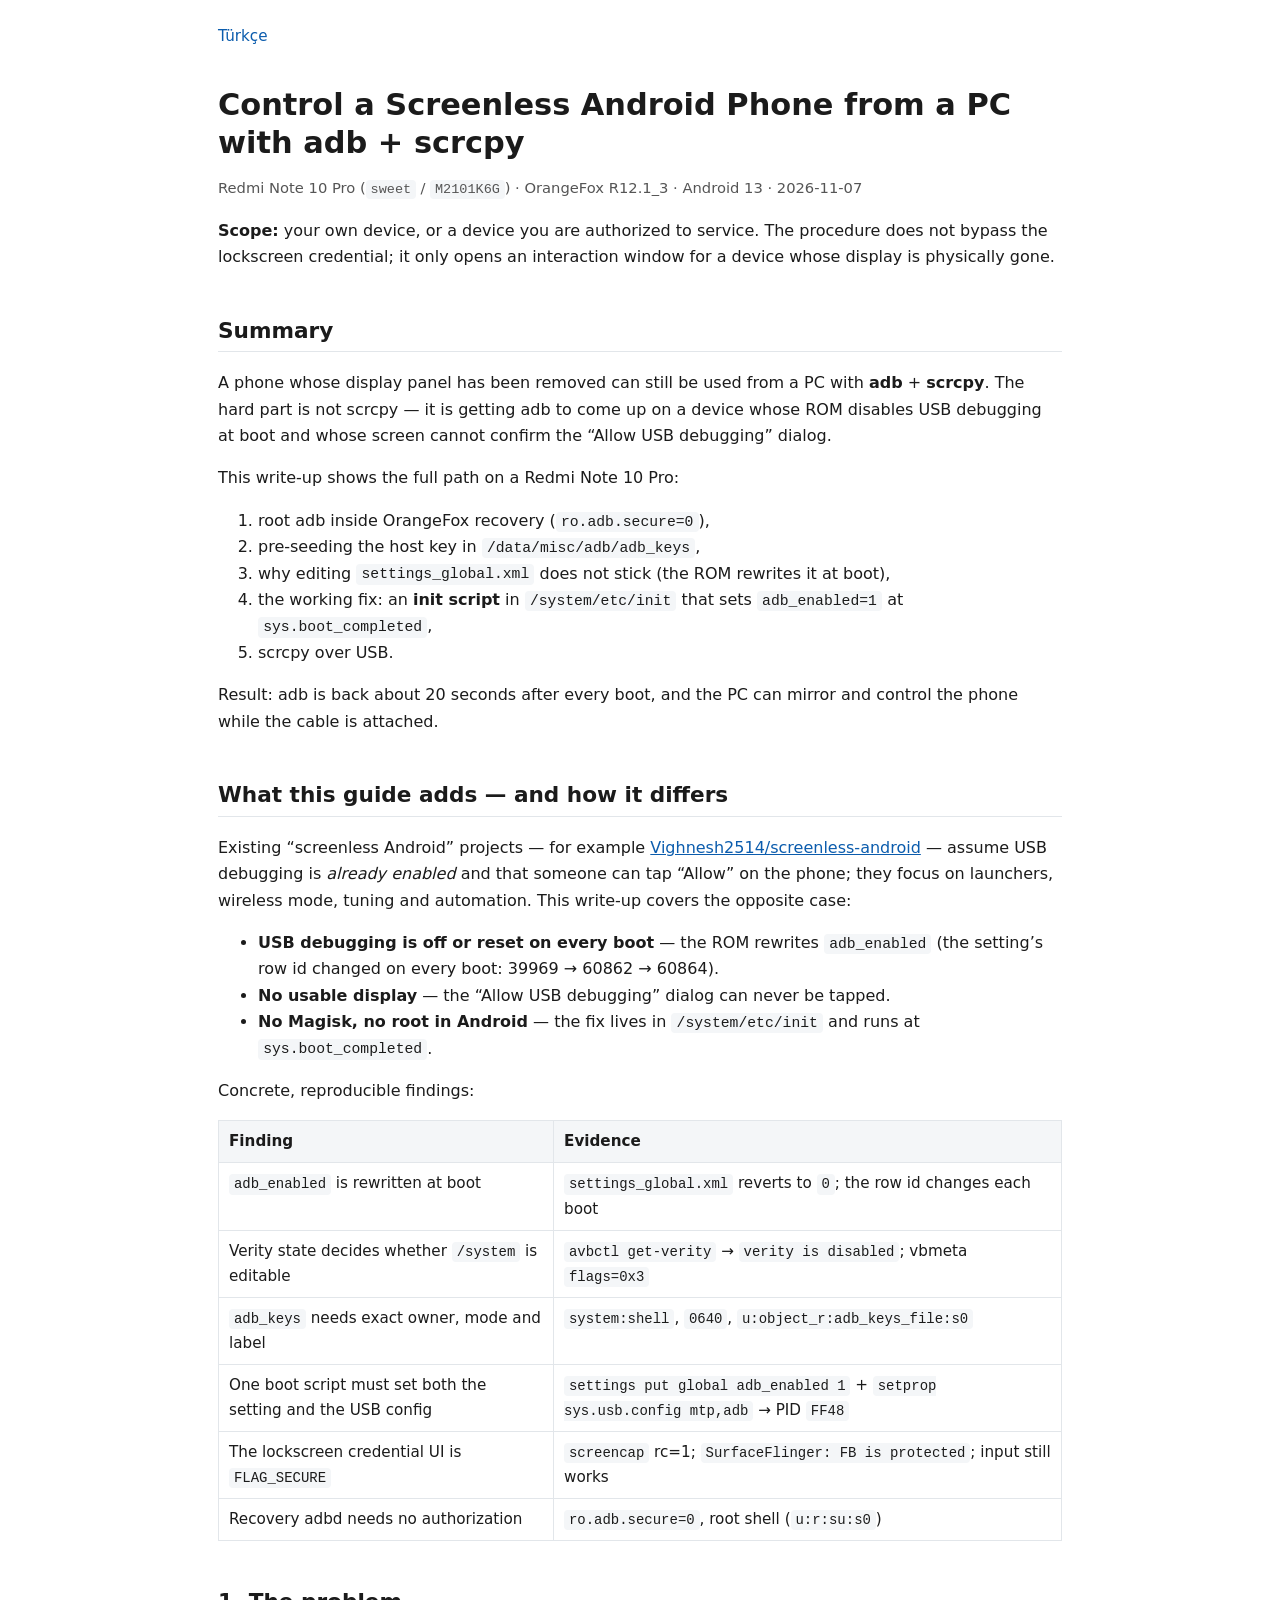
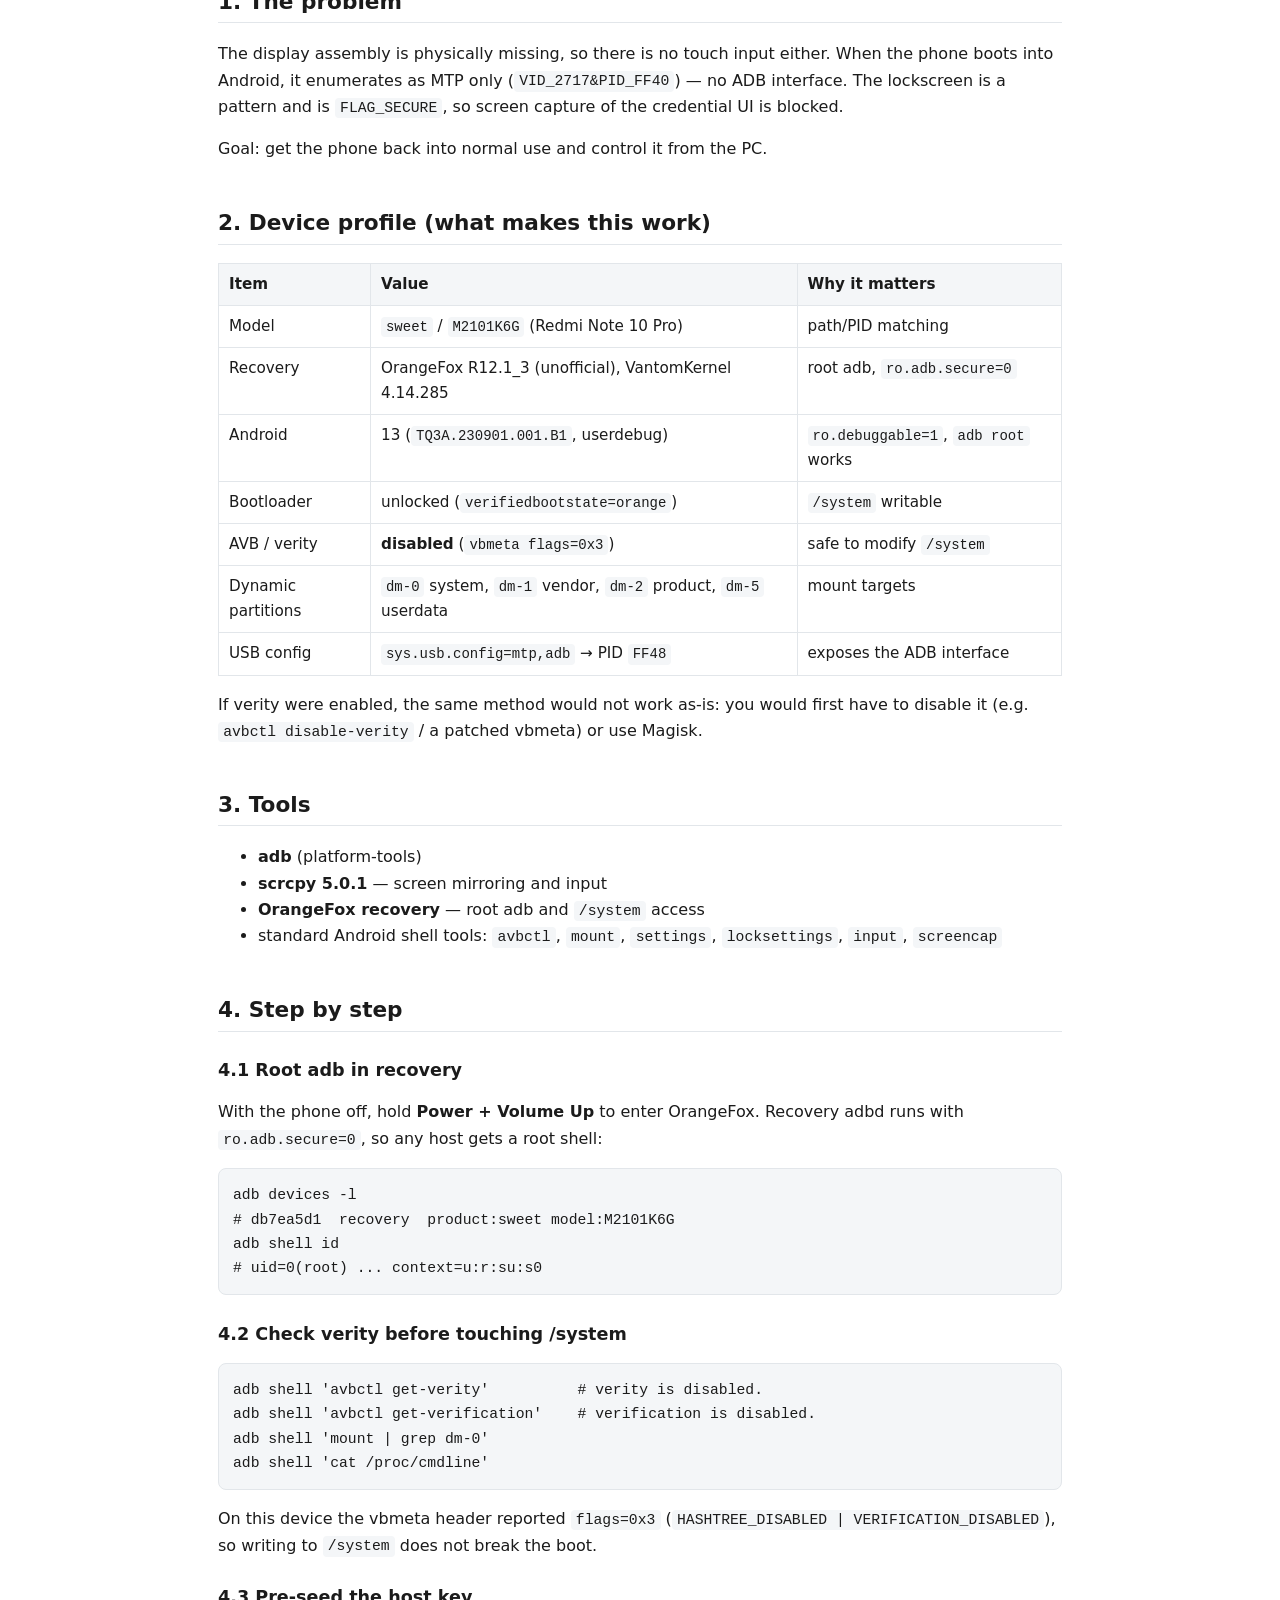
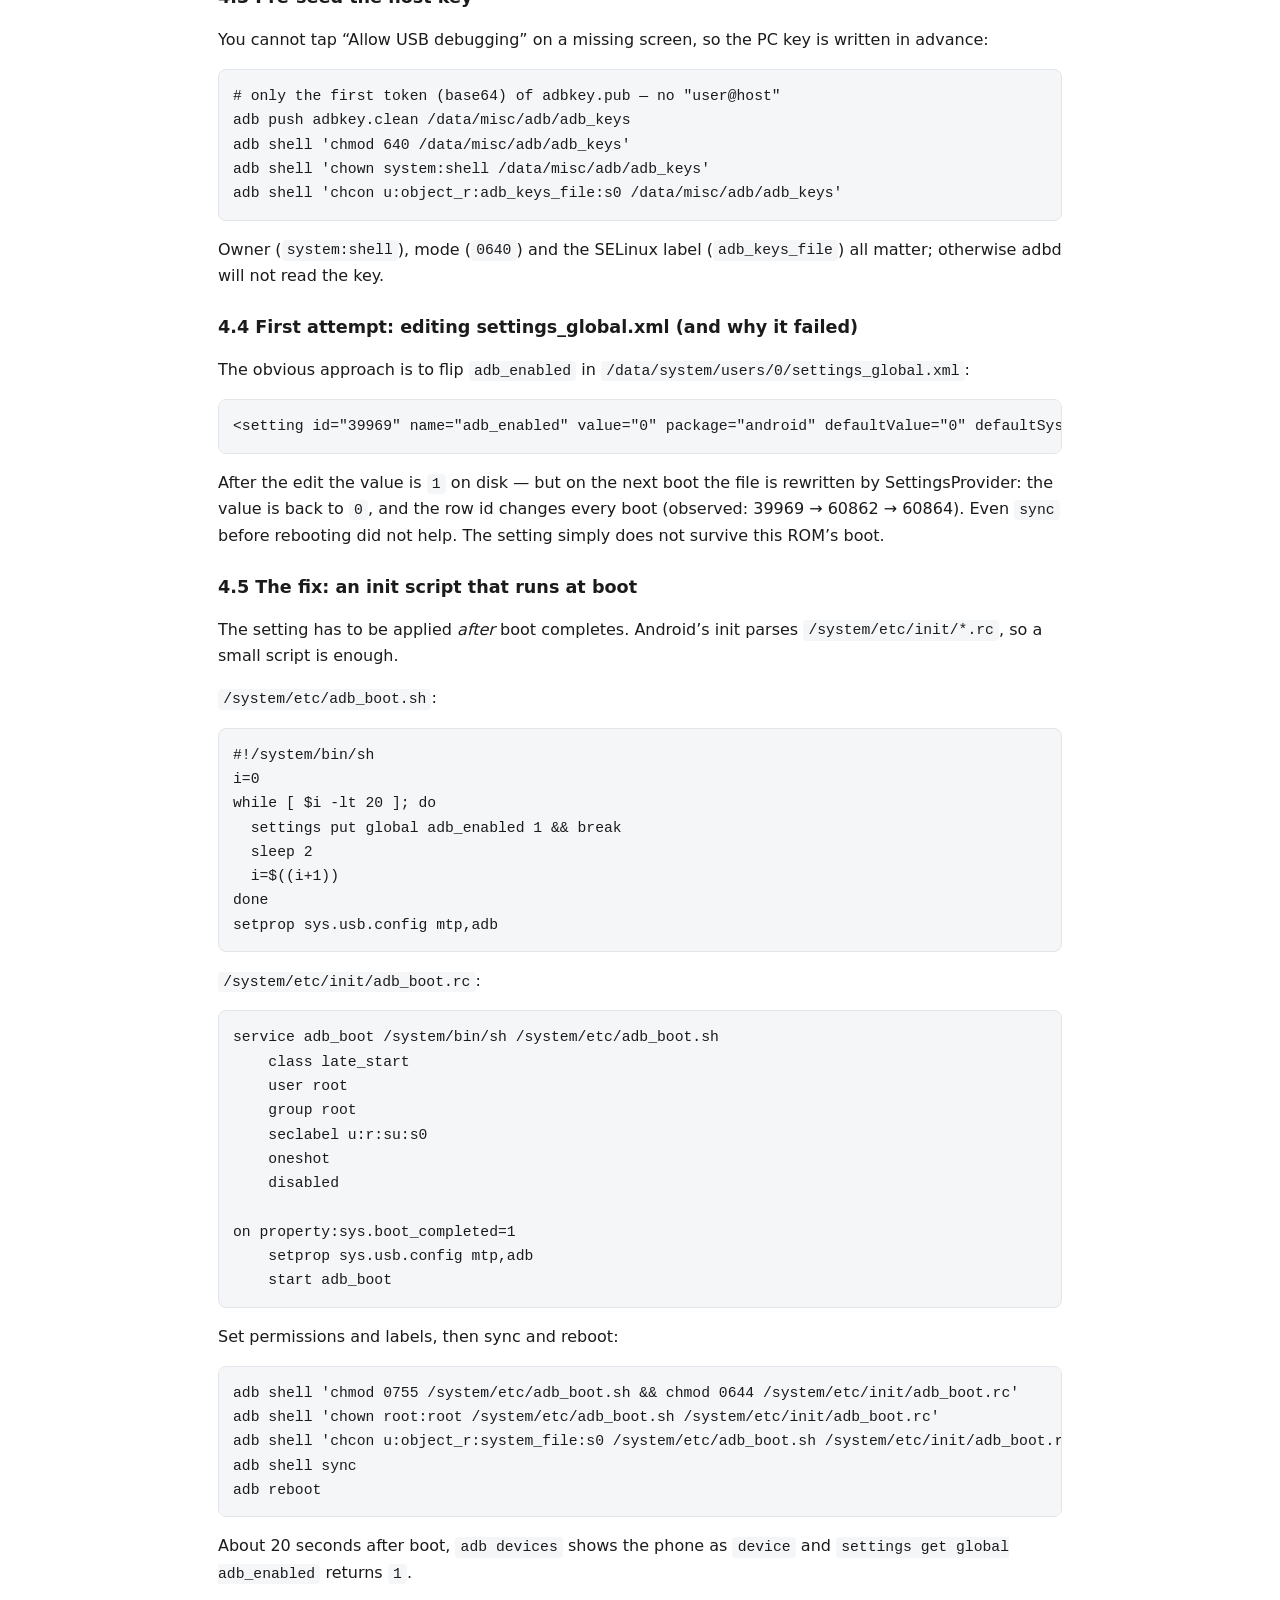
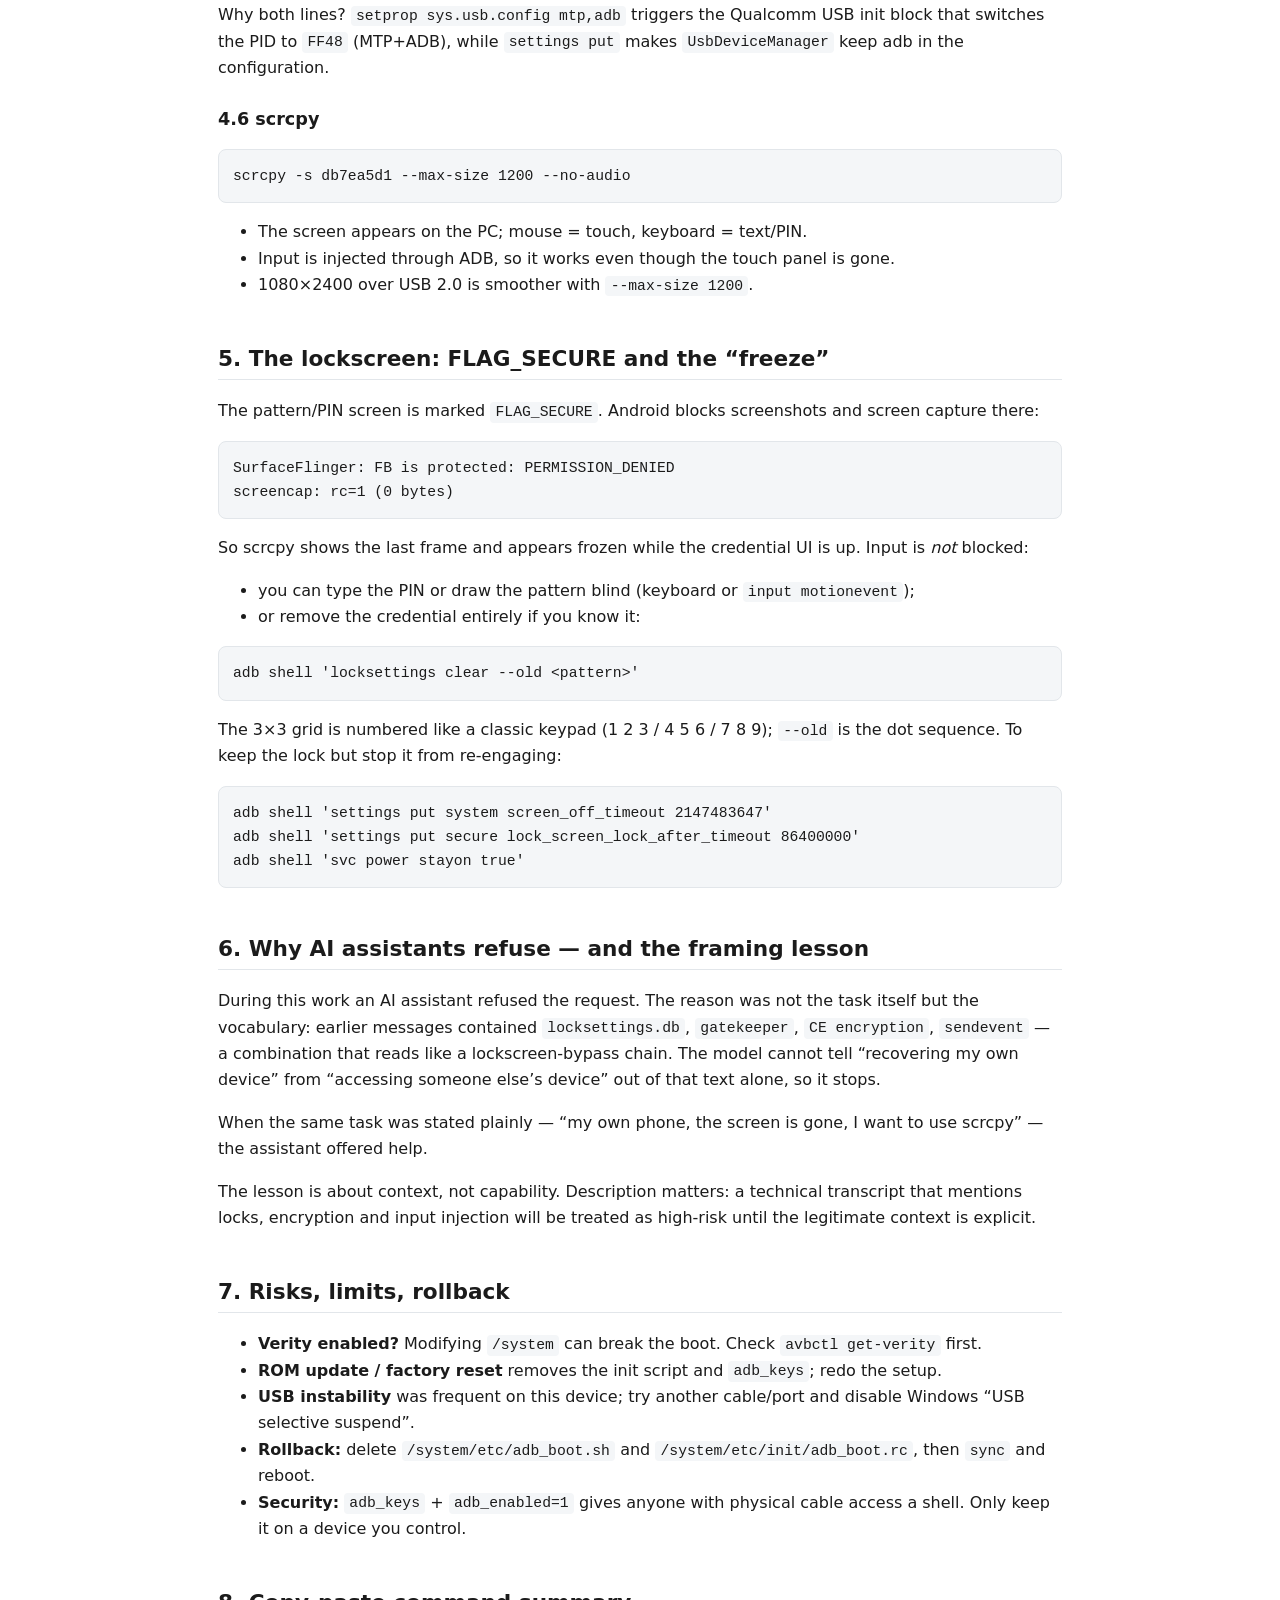
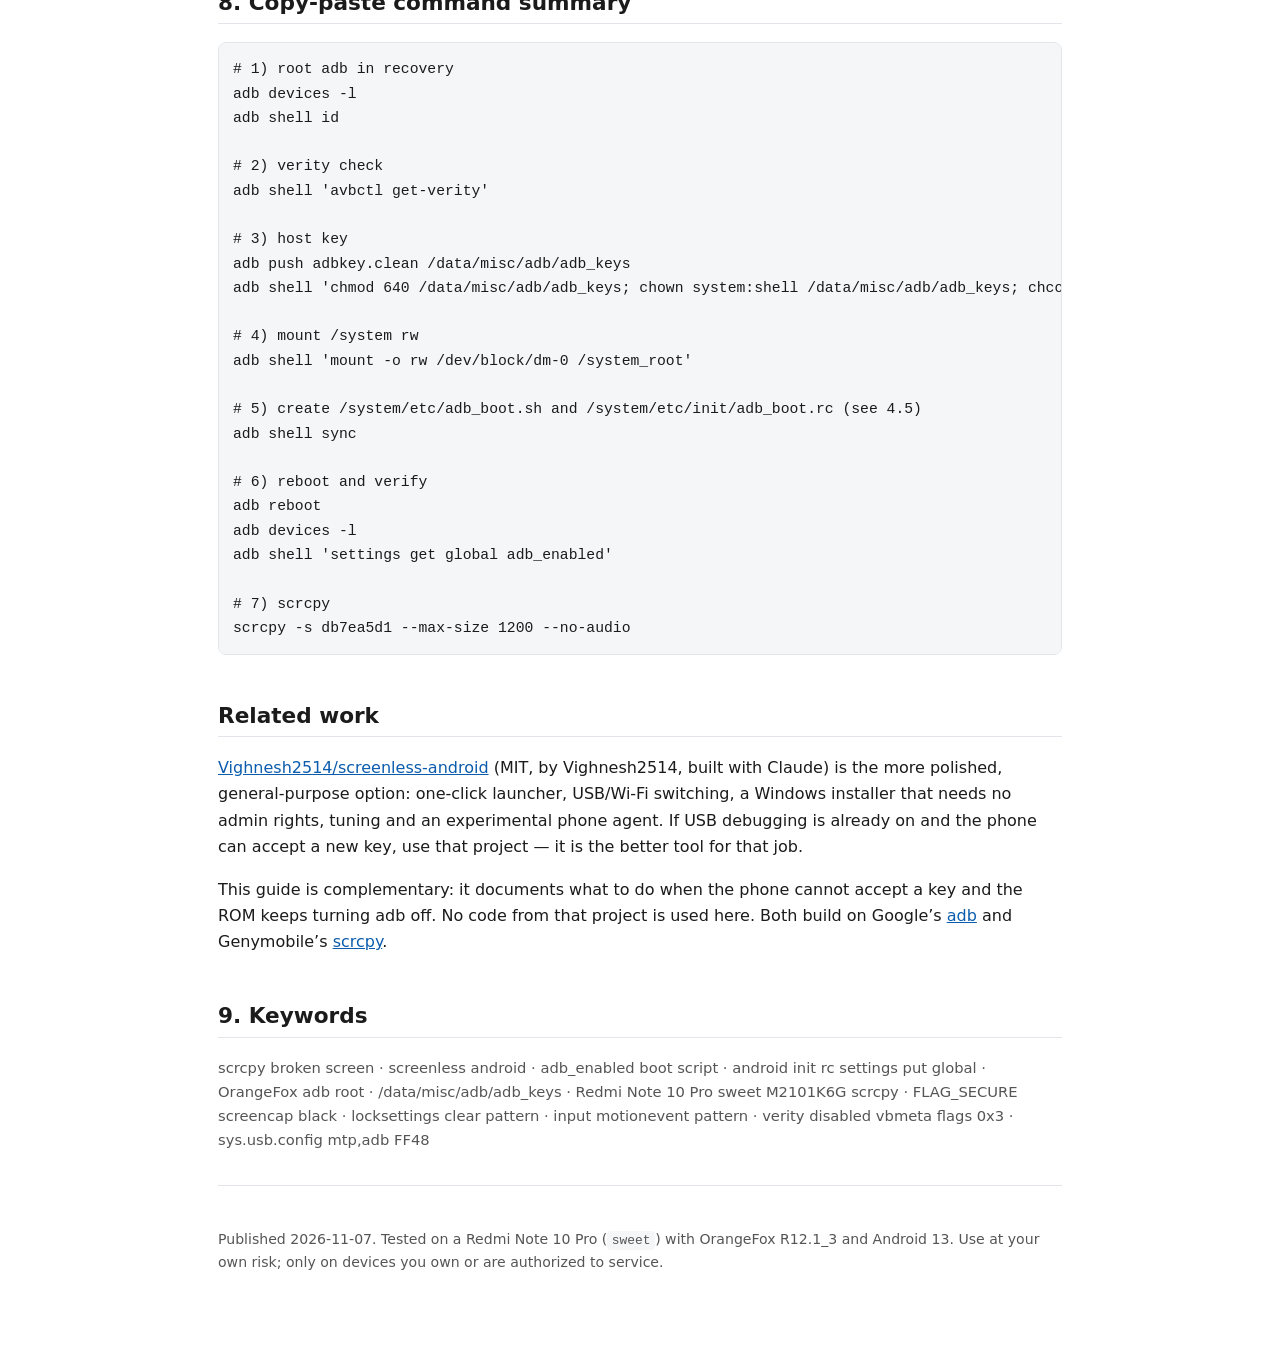
<file: index.html>
<!DOCTYPE html>
<html lang="en">
<head>
<meta charset="utf-8">
<meta name="viewport" content="width=device-width, initial-scale=1">
<title>Control a Screenless Android Phone from a PC — adb + scrcpy (Redmi Note 10 Pro / OrangeFox)</title>
<meta name="description" content="Step-by-step guide: control an Android phone with no display from a PC using adb and scrcpy. Enable adb at boot with an init script, pre-seed adb_keys, work around the FLAG_SECURE lockscreen freeze, and keep access across reboots.">
<meta name="keywords" content="scrcpy, adb, broken screen android, screenless android, Redmi Note 10 Pro, sweet, M2101K6G, OrangeFox, adb_enabled, init rc, adb_keys, FLAG_SECURE, locksettings">
<link rel="canonical" href="https://avsessisozx.github.io/ekransiz-android-scrcpy/">
<link rel="alternate" hreflang="en" href="https://avsessisozx.github.io/ekransiz-android-scrcpy/">
<link rel="alternate" hreflang="tr" href="https://avsessisozx.github.io/ekransiz-android-scrcpy/tr/">
<link rel="alternate" hreflang="x-default" href="https://avsessisozx.github.io/ekransiz-android-scrcpy/">
<link rel="stylesheet" href="assets/style.css">
<script type="application/ld+json">
{
  "@context": "https://schema.org",
  "@type": "TechArticle",
  "headline": "Control a Screenless Android Phone from a PC with adb + scrcpy",
  "description": "How to control a Redmi Note 10 Pro with no display from a PC: root adb in OrangeFox recovery, pre-seed adb_keys, and make adb_enabled=1 survive boot with an init script.",
  "inLanguage": "en",
  "datePublished": "2026-11-07",
  "dateModified": "2026-11-07",
  "keywords": "scrcpy, adb, broken screen, Redmi Note 10 Pro, sweet, M2101K6G, OrangeFox, adb_enabled, init rc, adb_keys",
  "about": ["Android", "scrcpy", "adb", "OrangeFox recovery"],
  "mainEntityOfPage": "https://avsessisozx.github.io/ekransiz-android-scrcpy/"
}
</script>
</head>
<body>
<main>
<nav class="lang"><a href="tr/">Türkçe</a></nav>

<h1>Control a Screenless Android Phone from a PC with adb + scrcpy</h1>
<p class="meta">Redmi Note 10 Pro (<code>sweet</code> / <code>M2101K6G</code>) · OrangeFox R12.1_3 · Android 13 · 2026-11-07</p>

<p><strong>Scope:</strong> your own device, or a device you are authorized to service. The procedure does not bypass the lockscreen credential; it only opens an interaction window for a device whose display is physically gone.</p>

<h2>Summary</h2>
<p>A phone whose display panel has been removed can still be used from a PC with <strong>adb</strong> + <strong>scrcpy</strong>. The hard part is not scrcpy — it is getting adb to come up on a device whose ROM disables USB debugging at boot and whose screen cannot confirm the “Allow USB debugging” dialog.</p>
<p>This write-up shows the full path on a Redmi Note 10 Pro:</p>
<ol>
<li>root adb inside OrangeFox recovery (<code>ro.adb.secure=0</code>),</li>
<li>pre-seeding the host key in <code>/data/misc/adb/adb_keys</code>,</li>
<li>why editing <code>settings_global.xml</code> does not stick (the ROM rewrites it at boot),</li>
<li>the working fix: an <strong>init script</strong> in <code>/system/etc/init</code> that sets <code>adb_enabled=1</code> at <code>sys.boot_completed</code>,</li>
<li>scrcpy over USB.</li>
</ol>
<p>Result: adb is back about 20 seconds after every boot, and the PC can mirror and control the phone while the cable is attached.</p>

<h2>What this guide adds — and how it differs</h2>
<p>Existing “screenless Android” projects — for example <a href="https://github.com/Vighnesh2514/screenless-android">Vighnesh2514/screenless-android</a> — assume USB debugging is <em>already enabled</em> and that someone can tap “Allow” on the phone; they focus on launchers, wireless mode, tuning and automation. This write-up covers the opposite case:</p>
<ul>
<li><strong>USB debugging is off or reset on every boot</strong> — the ROM rewrites <code>adb_enabled</code> (the setting’s row id changed on every boot: 39969 → 60862 → 60864).</li>
<li><strong>No usable display</strong> — the “Allow USB debugging” dialog can never be tapped.</li>
<li><strong>No Magisk, no root in Android</strong> — the fix lives in <code>/system/etc/init</code> and runs at <code>sys.boot_completed</code>.</li>
</ul>
<p>Concrete, reproducible findings:</p>
<table>
<thead><tr><th>Finding</th><th>Evidence</th></tr></thead>
<tbody>
<tr><td><code>adb_enabled</code> is rewritten at boot</td><td><code>settings_global.xml</code> reverts to <code>0</code>; the row id changes each boot</td></tr>
<tr><td>Verity state decides whether <code>/system</code> is editable</td><td><code>avbctl get-verity</code> → <code>verity is disabled</code>; vbmeta <code>flags=0x3</code></td></tr>
<tr><td><code>adb_keys</code> needs exact owner, mode and label</td><td><code>system:shell</code>, <code>0640</code>, <code>u:object_r:adb_keys_file:s0</code></td></tr>
<tr><td>One boot script must set both the setting and the USB config</td><td><code>settings put global adb_enabled 1</code> + <code>setprop sys.usb.config mtp,adb</code> → PID <code>FF48</code></td></tr>
<tr><td>The lockscreen credential UI is <code>FLAG_SECURE</code></td><td><code>screencap</code> rc=1; <code>SurfaceFlinger: FB is protected</code>; input still works</td></tr>
<tr><td>Recovery adbd needs no authorization</td><td><code>ro.adb.secure=0</code>, root shell (<code>u:r:su:s0</code>)</td></tr>
</tbody>
</table>
<h2>1. The problem</h2>
<p>The display assembly is physically missing, so there is no touch input either. When the phone boots into Android, it enumerates as MTP only (<code>VID_2717&amp;PID_FF40</code>) — no ADB interface. The lockscreen is a pattern and is <code>FLAG_SECURE</code>, so screen capture of the credential UI is blocked.</p>
<p>Goal: get the phone back into normal use and control it from the PC.</p>

<h2>2. Device profile (what makes this work)</h2>
<table>
<thead><tr><th>Item</th><th>Value</th><th>Why it matters</th></tr></thead>
<tbody>
<tr><td>Model</td><td><code>sweet</code> / <code>M2101K6G</code> (Redmi Note 10 Pro)</td><td>path/PID matching</td></tr>
<tr><td>Recovery</td><td>OrangeFox R12.1_3 (unofficial), VantomKernel 4.14.285</td><td>root adb, <code>ro.adb.secure=0</code></td></tr>
<tr><td>Android</td><td>13 (<code>TQ3A.230901.001.B1</code>, userdebug)</td><td><code>ro.debuggable=1</code>, <code>adb root</code> works</td></tr>
<tr><td>Bootloader</td><td>unlocked (<code>verifiedbootstate=orange</code>)</td><td><code>/system</code> writable</td></tr>
<tr><td>AVB / verity</td><td><strong>disabled</strong> (<code>vbmeta flags=0x3</code>)</td><td>safe to modify <code>/system</code></td></tr>
<tr><td>Dynamic partitions</td><td><code>dm-0</code> system, <code>dm-1</code> vendor, <code>dm-2</code> product, <code>dm-5</code> userdata</td><td>mount targets</td></tr>
<tr><td>USB config</td><td><code>sys.usb.config=mtp,adb</code> → PID <code>FF48</code></td><td>exposes the ADB interface</td></tr>
</tbody>
</table>
<p>If verity were enabled, the same method would not work as-is: you would first have to disable it (e.g. <code>avbctl disable-verity</code> / a patched vbmeta) or use Magisk.</p>

<h2>3. Tools</h2>
<ul>
<li><strong>adb</strong> (platform-tools)</li>
<li><strong>scrcpy 5.0.1</strong> — screen mirroring and input</li>
<li><strong>OrangeFox recovery</strong> — root adb and <code>/system</code> access</li>
<li>standard Android shell tools: <code>avbctl</code>, <code>mount</code>, <code>settings</code>, <code>locksettings</code>, <code>input</code>, <code>screencap</code></li>
</ul>

<h2>4. Step by step</h2>

<h3>4.1 Root adb in recovery</h3>
<p>With the phone off, hold <strong>Power + Volume Up</strong> to enter OrangeFox. Recovery adbd runs with <code>ro.adb.secure=0</code>, so any host gets a root shell:</p>
<pre><code>adb devices -l
# db7ea5d1  recovery  product:sweet model:M2101K6G
adb shell id
# uid=0(root) ... context=u:r:su:s0</code></pre>

<h3>4.2 Check verity before touching /system</h3>
<pre><code>adb shell 'avbctl get-verity'          # verity is disabled.
adb shell 'avbctl get-verification'    # verification is disabled.
adb shell 'mount | grep dm-0'
adb shell 'cat /proc/cmdline'</code></pre>
<p>On this device the vbmeta header reported <code>flags=0x3</code> (<code>HASHTREE_DISABLED | VERIFICATION_DISABLED</code>), so writing to <code>/system</code> does not break the boot.</p>

<h3>4.3 Pre-seed the host key</h3>
<p>You cannot tap “Allow USB debugging” on a missing screen, so the PC key is written in advance:</p>
<pre><code># only the first token (base64) of adbkey.pub — no "user@host"
adb push adbkey.clean /data/misc/adb/adb_keys
adb shell 'chmod 640 /data/misc/adb/adb_keys'
adb shell 'chown system:shell /data/misc/adb/adb_keys'
adb shell 'chcon u:object_r:adb_keys_file:s0 /data/misc/adb/adb_keys'</code></pre>
<p>Owner (<code>system:shell</code>), mode (<code>0640</code>) and the SELinux label (<code>adb_keys_file</code>) all matter; otherwise adbd will not read the key.</p>

<h3>4.4 First attempt: editing settings_global.xml (and why it failed)</h3>
<p>The obvious approach is to flip <code>adb_enabled</code> in <code>/data/system/users/0/settings_global.xml</code>:</p>
<pre><code>&lt;setting id="39969" name="adb_enabled" value="0" package="android" defaultValue="0" defaultSysSet="true" /&gt;</code></pre>
<p>After the edit the value is <code>1</code> on disk — but on the next boot the file is rewritten by SettingsProvider: the value is back to <code>0</code>, and the row id changes every boot (observed: 39969 → 60862 → 60864). Even <code>sync</code> before rebooting did not help. The setting simply does not survive this ROM’s boot.</p>

<h3>4.5 The fix: an init script that runs at boot</h3>
<p>The setting has to be applied <em>after</em> boot completes. Android’s init parses <code>/system/etc/init/*.rc</code>, so a small script is enough.</p>
<p><code>/system/etc/adb_boot.sh</code>:</p>
<pre><code>#!/system/bin/sh
i=0
while [ $i -lt 20 ]; do
  settings put global adb_enabled 1 &amp;&amp; break
  sleep 2
  i=$((i+1))
done
setprop sys.usb.config mtp,adb</code></pre>
<p><code>/system/etc/init/adb_boot.rc</code>:</p>
<pre><code>service adb_boot /system/bin/sh /system/etc/adb_boot.sh
    class late_start
    user root
    group root
    seclabel u:r:su:s0
    oneshot
    disabled

on property:sys.boot_completed=1
    setprop sys.usb.config mtp,adb
    start adb_boot</code></pre>
<p>Set permissions and labels, then sync and reboot:</p>
<pre><code>adb shell 'chmod 0755 /system/etc/adb_boot.sh &amp;&amp; chmod 0644 /system/etc/init/adb_boot.rc'
adb shell 'chown root:root /system/etc/adb_boot.sh /system/etc/init/adb_boot.rc'
adb shell 'chcon u:object_r:system_file:s0 /system/etc/adb_boot.sh /system/etc/init/adb_boot.rc'
adb shell sync
adb reboot</code></pre>
<p>About 20 seconds after boot, <code>adb devices</code> shows the phone as <code>device</code> and <code>settings get global adb_enabled</code> returns <code>1</code>.</p>
<p>Why both lines? <code>setprop sys.usb.config mtp,adb</code> triggers the Qualcomm USB init block that switches the PID to <code>FF48</code> (MTP+ADB), while <code>settings put</code> makes <code>UsbDeviceManager</code> keep adb in the configuration.</p>

<h3>4.6 scrcpy</h3>
<pre><code>scrcpy -s db7ea5d1 --max-size 1200 --no-audio</code></pre>
<ul>
<li>The screen appears on the PC; mouse = touch, keyboard = text/PIN.</li>
<li>Input is injected through ADB, so it works even though the touch panel is gone.</li>
<li>1080×2400 over USB 2.0 is smoother with <code>--max-size 1200</code>.</li>
</ul>

<h2>5. The lockscreen: FLAG_SECURE and the “freeze”</h2>
<p>The pattern/PIN screen is marked <code>FLAG_SECURE</code>. Android blocks screenshots and screen capture there:</p>
<pre><code>SurfaceFlinger: FB is protected: PERMISSION_DENIED
screencap: rc=1 (0 bytes)</code></pre>
<p>So scrcpy shows the last frame and appears frozen while the credential UI is up. Input is <em>not</em> blocked:</p>
<ul>
<li>you can type the PIN or draw the pattern blind (keyboard or <code>input motionevent</code>);</li>
<li>or remove the credential entirely if you know it:</li>
</ul>
<pre><code>adb shell 'locksettings clear --old &lt;pattern&gt;'</code></pre>
<p>The 3×3 grid is numbered like a classic keypad (1 2 3 / 4 5 6 / 7 8 9); <code>--old</code> is the dot sequence. To keep the lock but stop it from re-engaging:</p>
<pre><code>adb shell 'settings put system screen_off_timeout 2147483647'
adb shell 'settings put secure lock_screen_lock_after_timeout 86400000'
adb shell 'svc power stayon true'</code></pre>

<h2>6. Why AI assistants refuse — and the framing lesson</h2>
<p>During this work an AI assistant refused the request. The reason was not the task itself but the vocabulary: earlier messages contained <code>locksettings.db</code>, <code>gatekeeper</code>, <code>CE encryption</code>, <code>sendevent</code> — a combination that reads like a lockscreen-bypass chain. The model cannot tell “recovering my own device” from “accessing someone else’s device” out of that text alone, so it stops.</p>
<p>When the same task was stated plainly — “my own phone, the screen is gone, I want to use scrcpy” — the assistant offered help.</p>
<p>The lesson is about context, not capability. Description matters: a technical transcript that mentions locks, encryption and input injection will be treated as high-risk until the legitimate context is explicit.</p>

<h2>7. Risks, limits, rollback</h2>
<ul>
<li><strong>Verity enabled?</strong> Modifying <code>/system</code> can break the boot. Check <code>avbctl get-verity</code> first.</li>
<li><strong>ROM update / factory reset</strong> removes the init script and <code>adb_keys</code>; redo the setup.</li>
<li><strong>USB instability</strong> was frequent on this device; try another cable/port and disable Windows “USB selective suspend”.</li>
<li><strong>Rollback:</strong> delete <code>/system/etc/adb_boot.sh</code> and <code>/system/etc/init/adb_boot.rc</code>, then <code>sync</code> and reboot.</li>
<li><strong>Security:</strong> <code>adb_keys</code> + <code>adb_enabled=1</code> gives anyone with physical cable access a shell. Only keep it on a device you control.</li>
</ul>

<h2>8. Copy-paste command summary</h2>
<pre><code># 1) root adb in recovery
adb devices -l
adb shell id

# 2) verity check
adb shell 'avbctl get-verity'

# 3) host key
adb push adbkey.clean /data/misc/adb/adb_keys
adb shell 'chmod 640 /data/misc/adb/adb_keys; chown system:shell /data/misc/adb/adb_keys; chcon u:object_r:adb_keys_file:s0 /data/misc/adb/adb_keys'

# 4) mount /system rw
adb shell 'mount -o rw /dev/block/dm-0 /system_root'

# 5) create /system/etc/adb_boot.sh and /system/etc/init/adb_boot.rc (see 4.5)
adb shell sync

# 6) reboot and verify
adb reboot
adb devices -l
adb shell 'settings get global adb_enabled'

# 7) scrcpy
scrcpy -s db7ea5d1 --max-size 1200 --no-audio</code></pre>

<h2>Related work</h2>
<p><a href="https://github.com/Vighnesh2514/screenless-android">Vighnesh2514/screenless-android</a> (MIT, by Vighnesh2514, built with Claude) is the more polished, general-purpose option: one-click launcher, USB/Wi‑Fi switching, a Windows installer that needs no admin rights, tuning and an experimental phone agent. If USB debugging is already on and the phone can accept a new key, use that project — it is the better tool for that job.</p>
<p>This guide is complementary: it documents what to do when the phone cannot accept a key and the ROM keeps turning adb off. No code from that project is used here. Both build on Google’s <a href="https://developer.android.com/tools/adb">adb</a> and Genymobile’s <a href="https://github.com/Genymobile/scrcpy">scrcpy</a>.</p>
<h2>9. Keywords</h2>
<p class="meta">scrcpy broken screen · screenless android · adb_enabled boot script · android init rc settings put global · OrangeFox adb root · /data/misc/adb/adb_keys · Redmi Note 10 Pro sweet M2101K6G scrcpy · FLAG_SECURE screencap black · locksettings clear pattern · input motionevent pattern · verity disabled vbmeta flags 0x3 · sys.usb.config mtp,adb FF48</p>

<hr>
<footer>
<p>Published 2026-11-07. Tested on a Redmi Note 10 Pro (<code>sweet</code>) with OrangeFox R12.1_3 and Android 13. Use at your own risk; only on devices you own or are authorized to service.</p>
</footer>
</main>
</body>
</html>
</file>
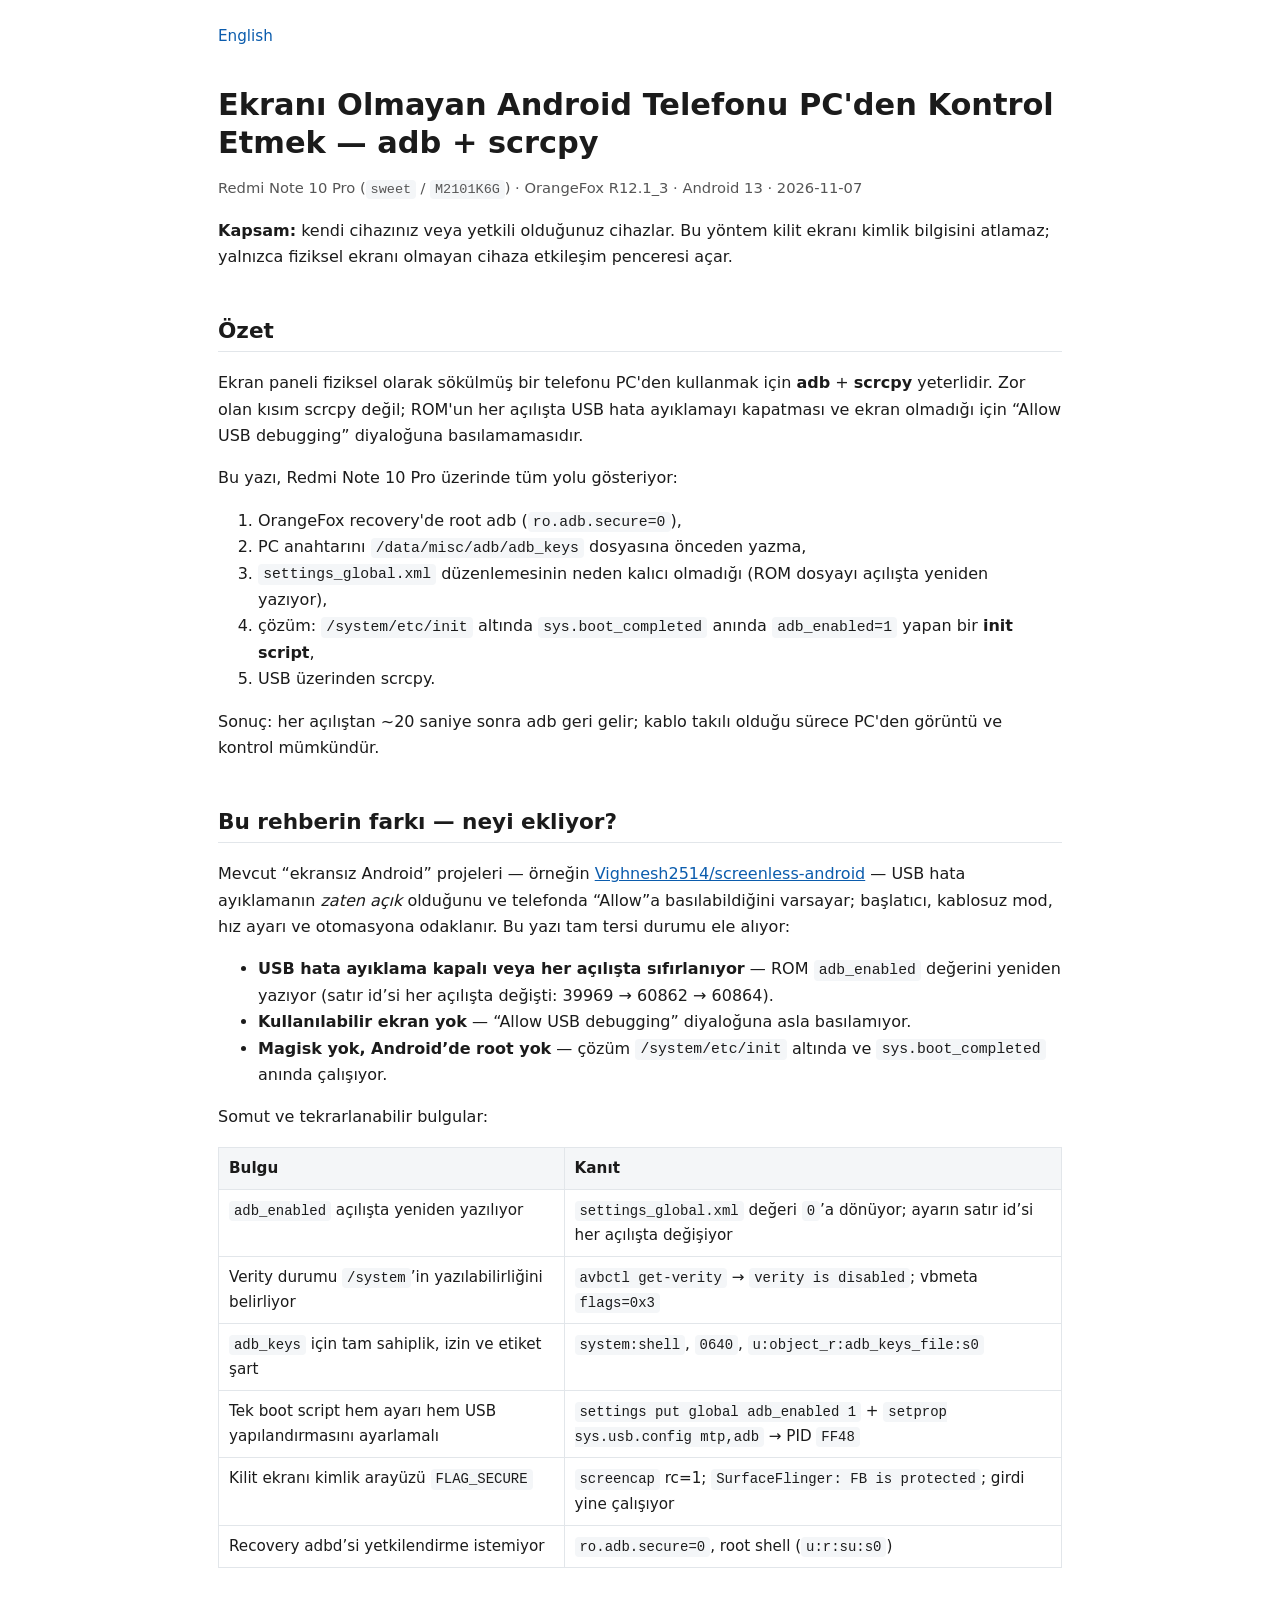
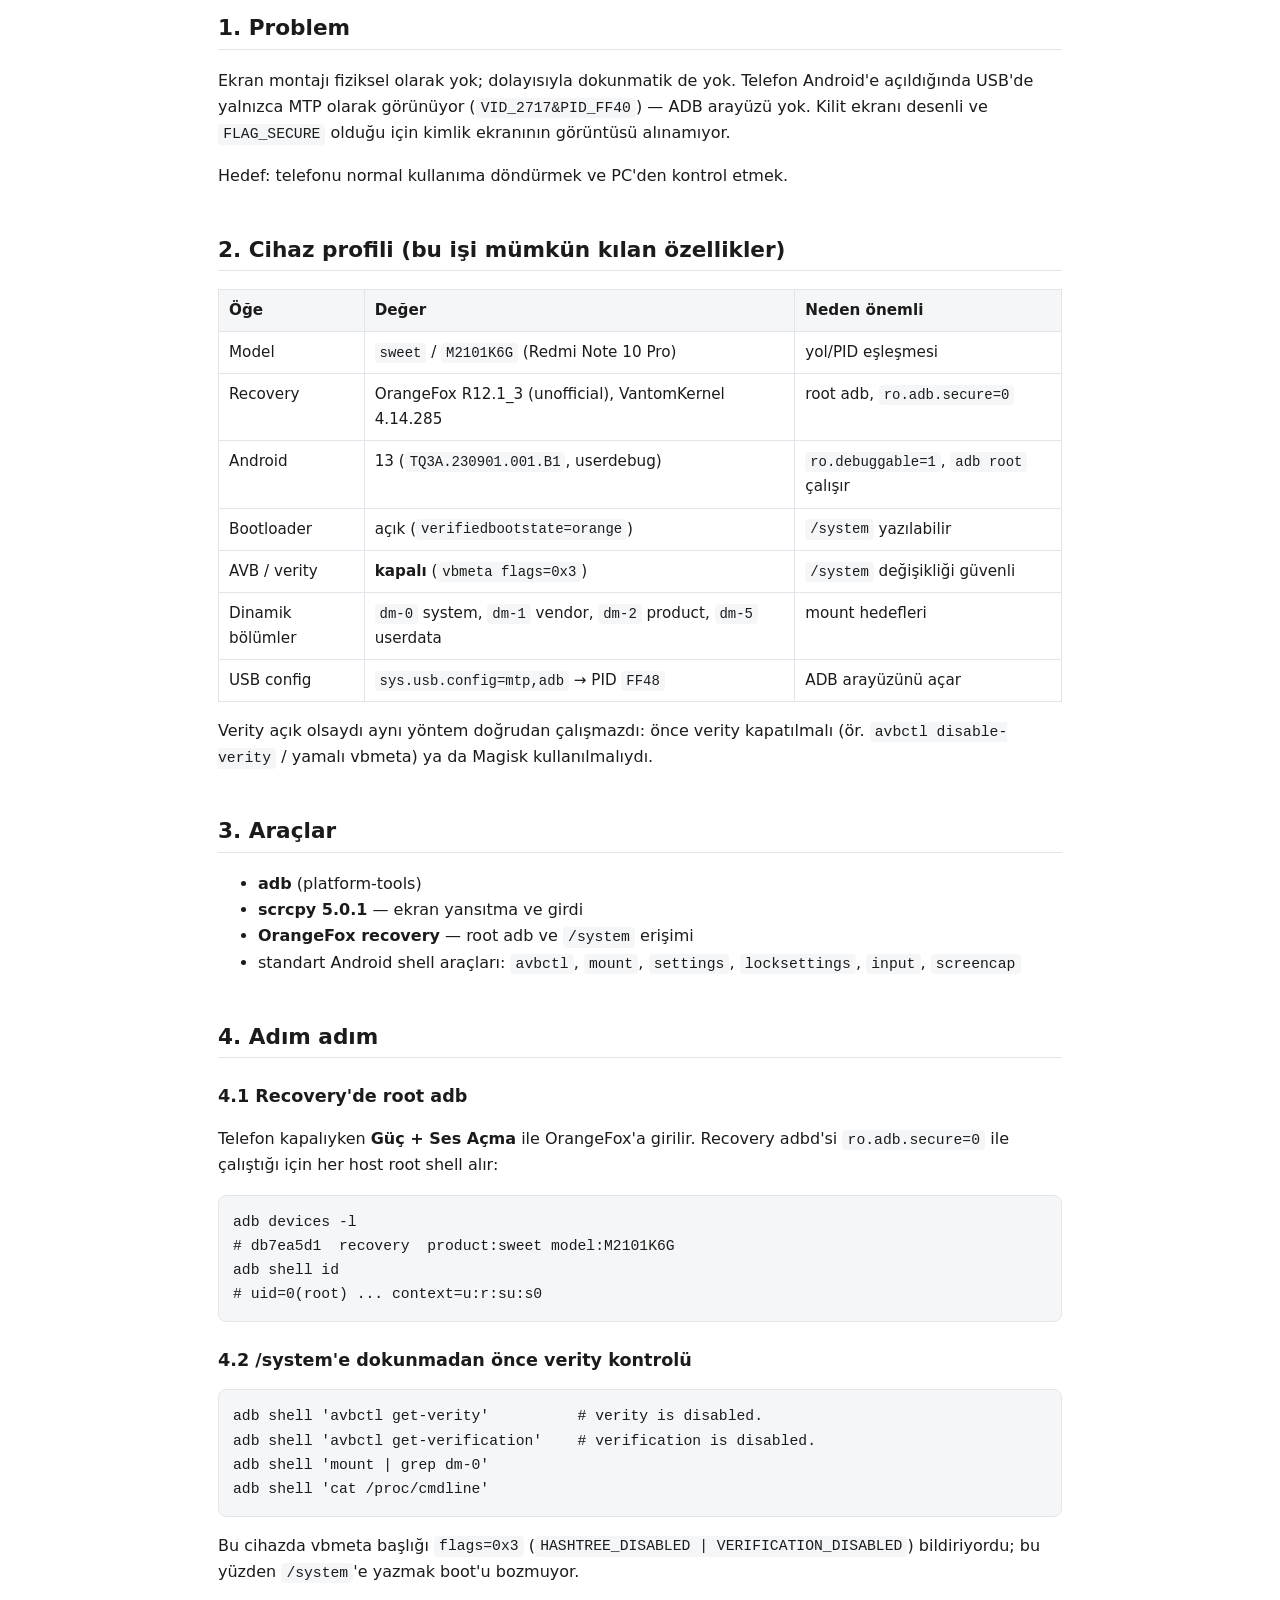
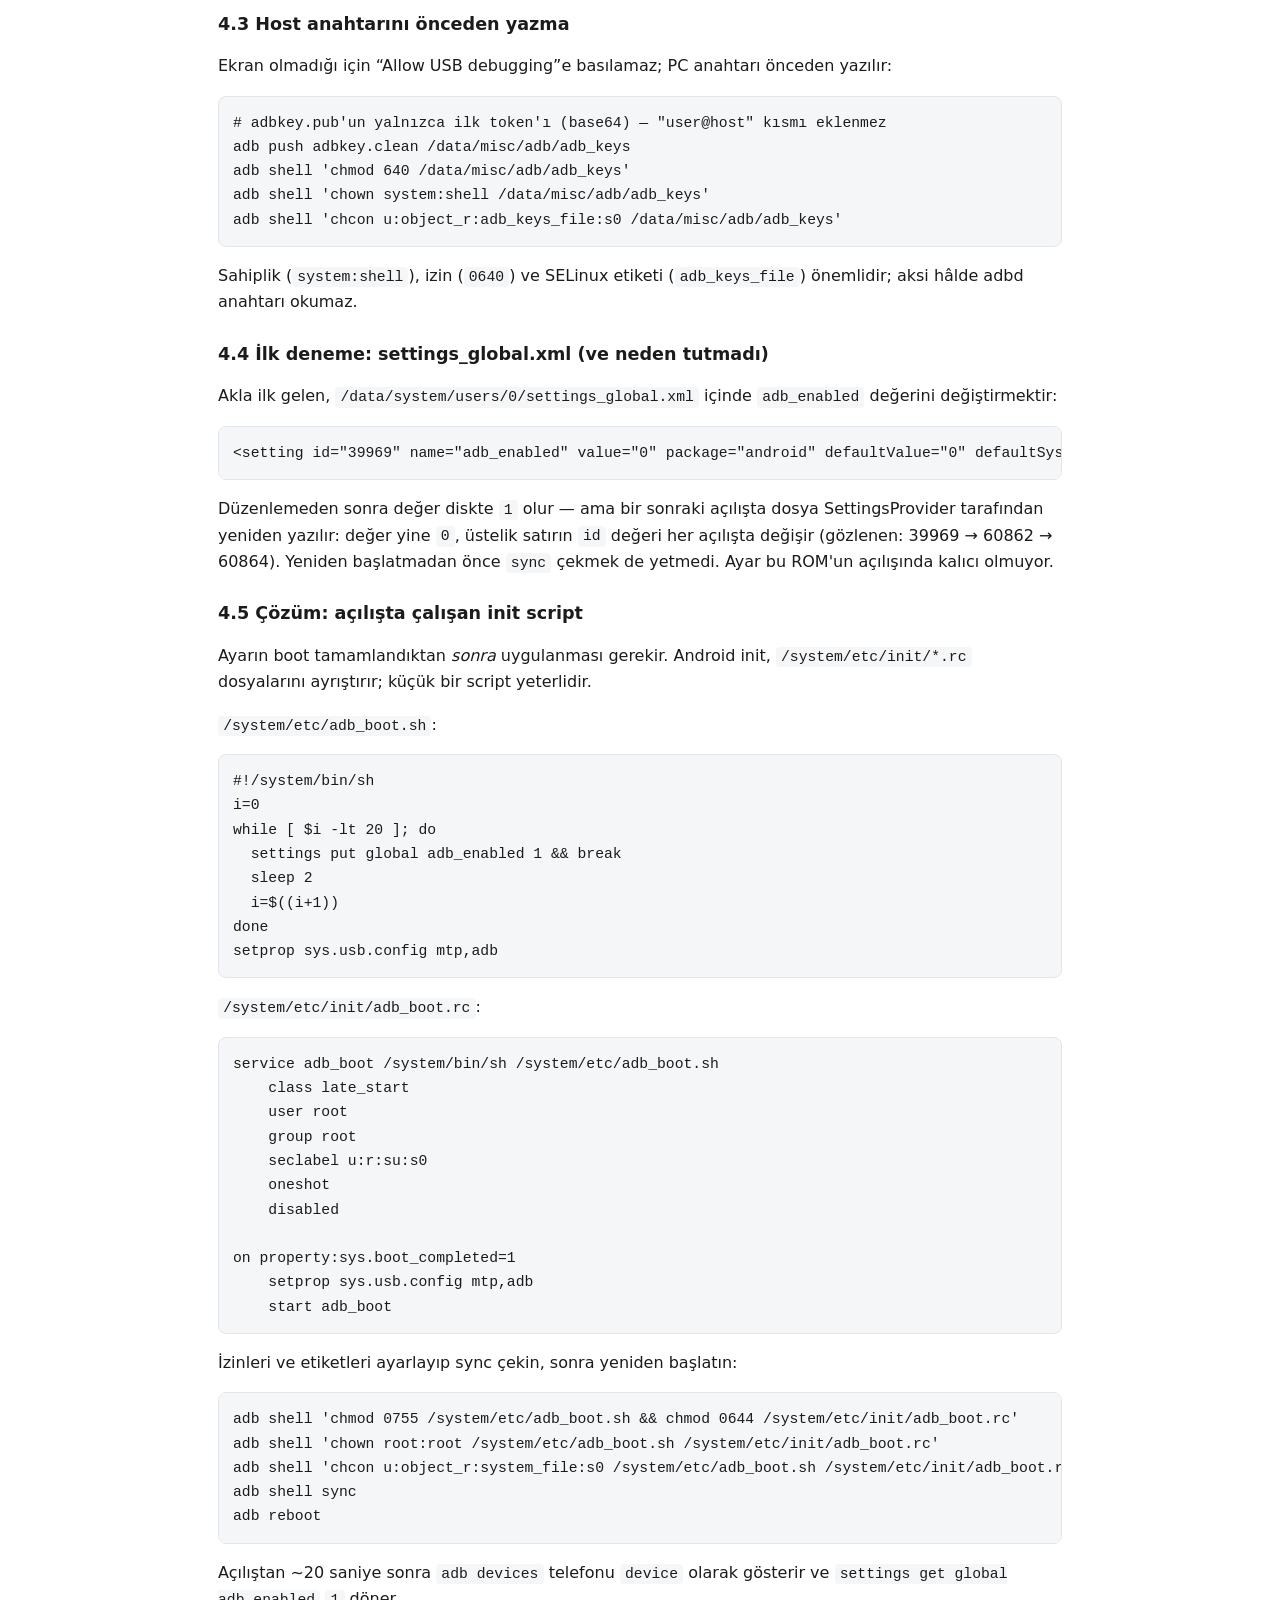
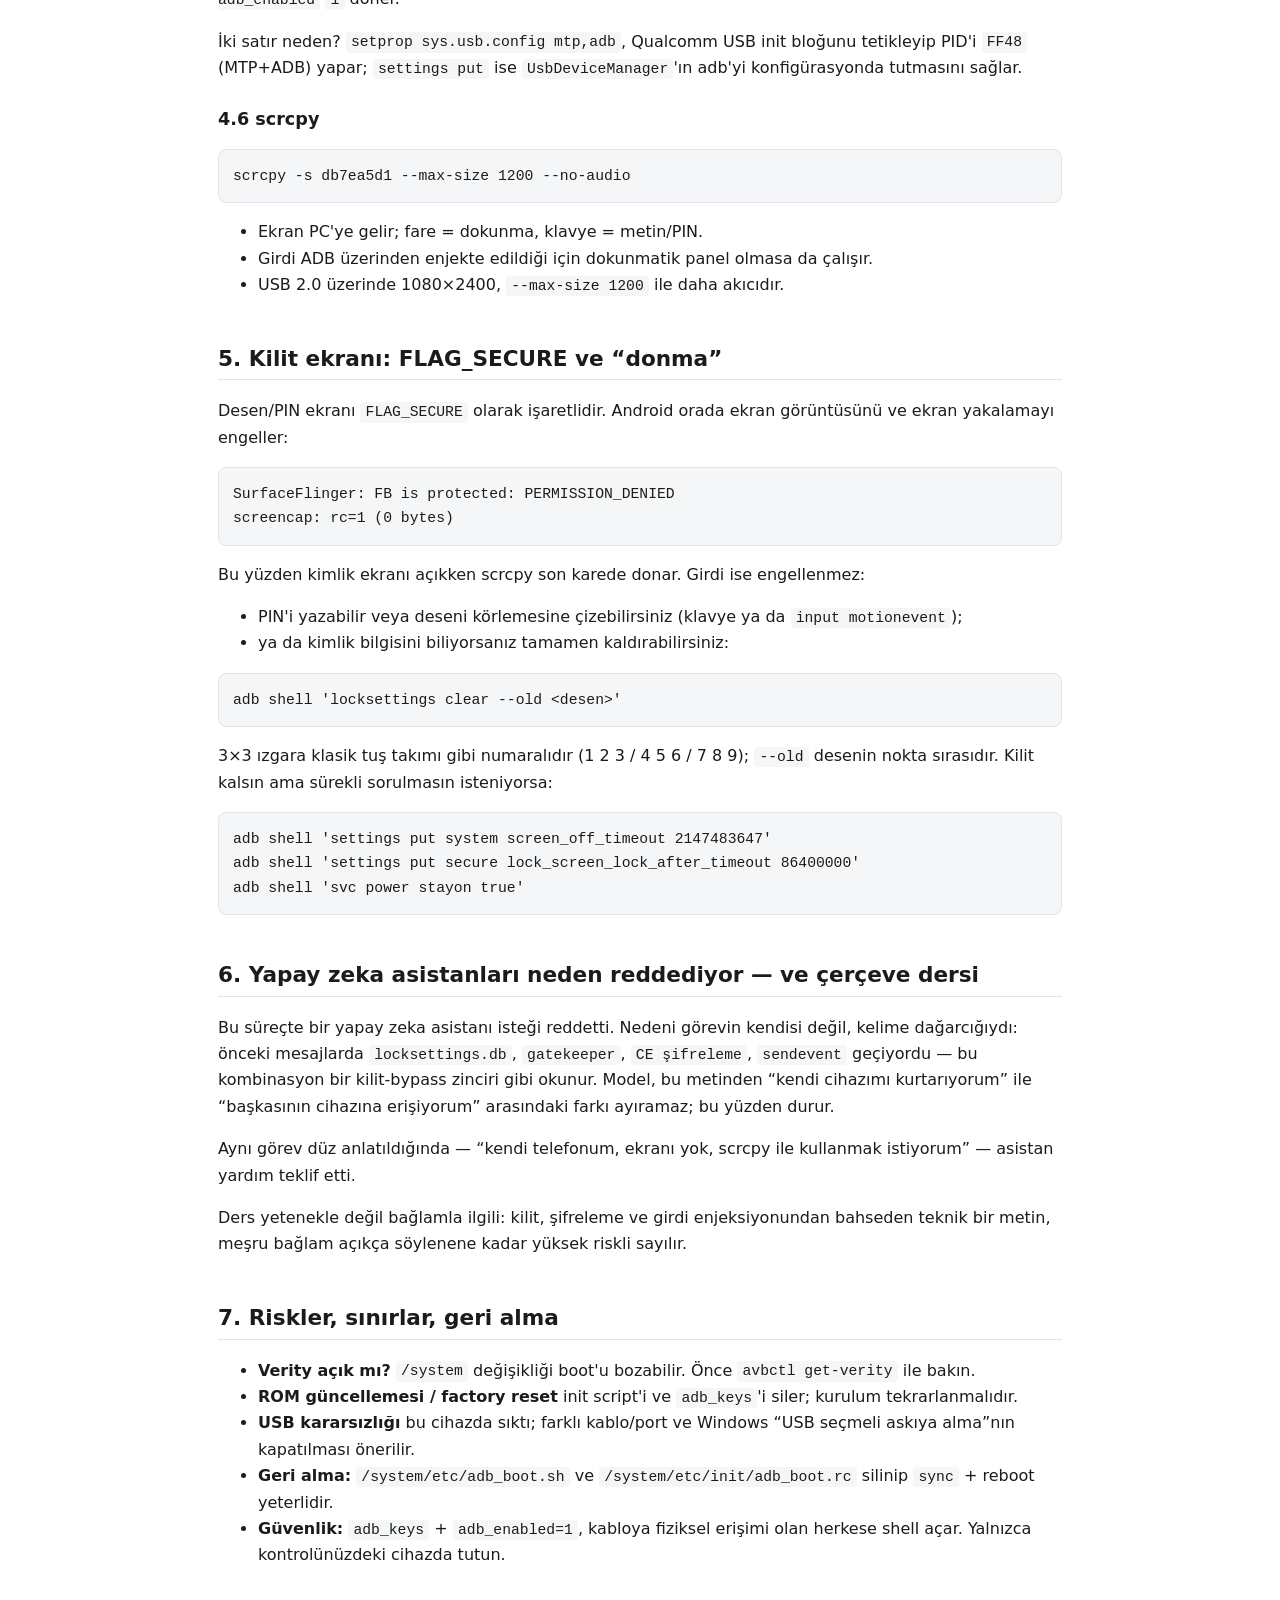
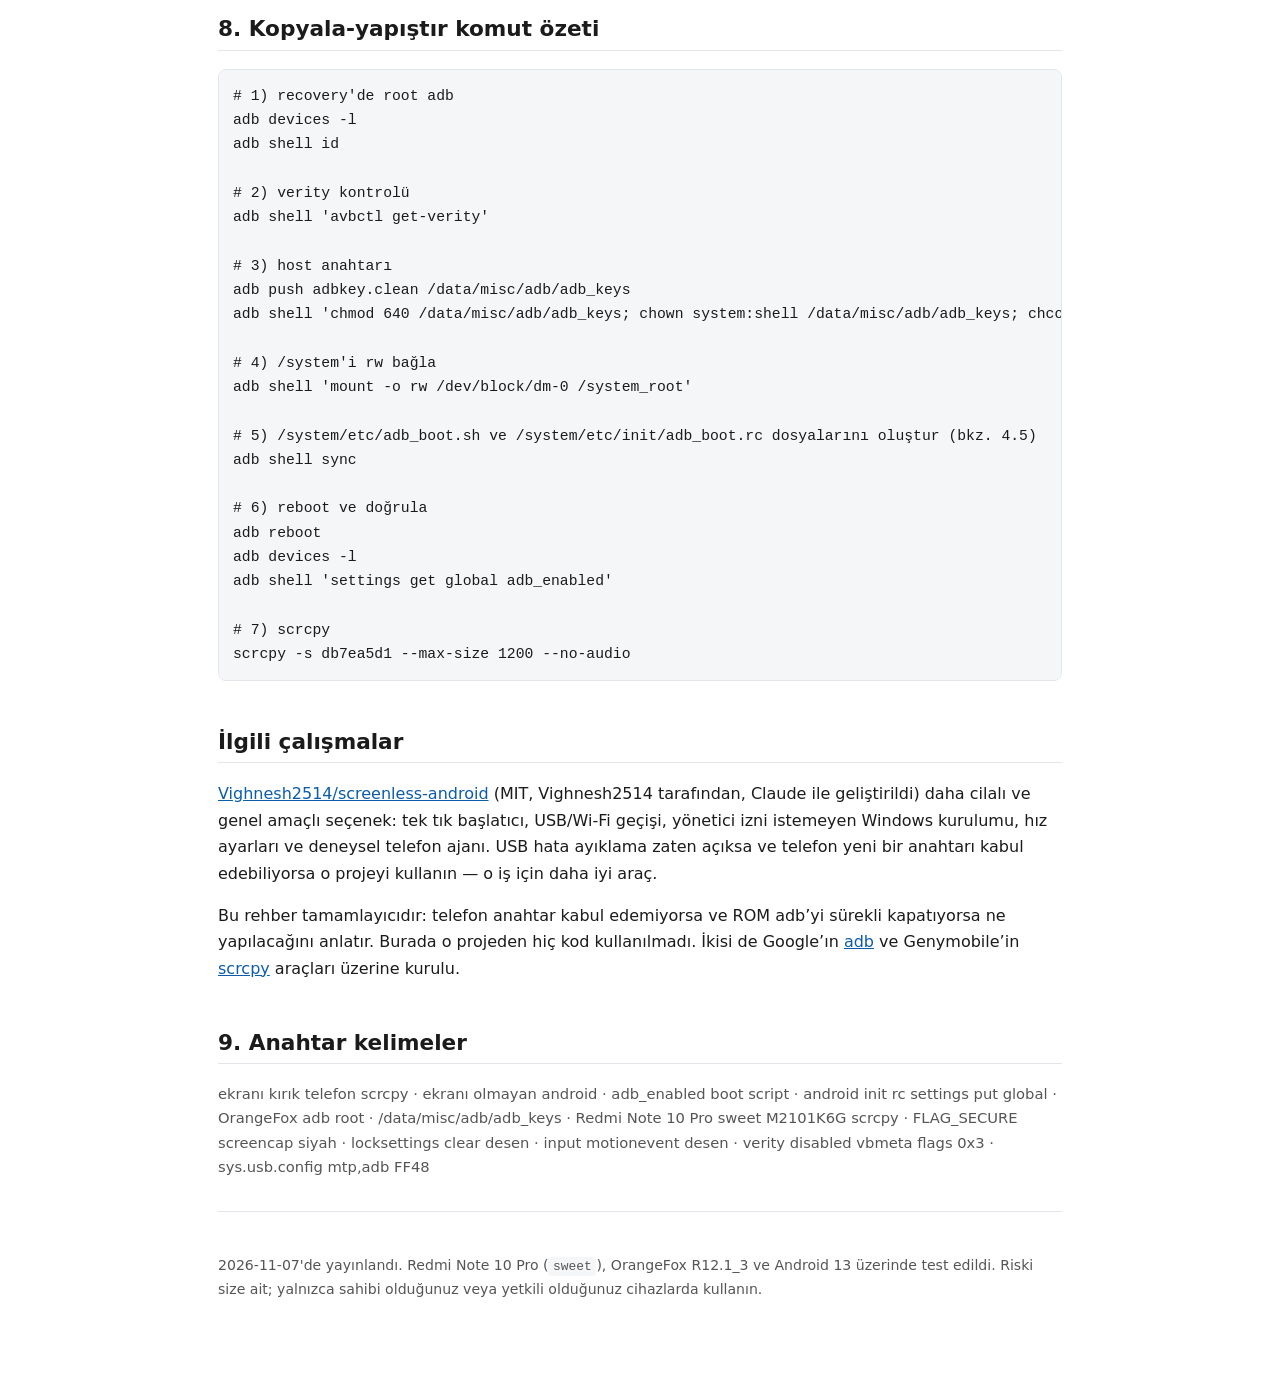
<file: tr/index.html>
<!DOCTYPE html>
<html lang="tr">
<head>
<meta charset="utf-8">
<meta name="viewport" content="width=device-width, initial-scale=1">
<title>Ekranı Olmayan Android Telefonu PC'den Kontrol Etmek — adb + scrcpy (Redmi Note 10 Pro / OrangeFox)</title>
<meta name="description" content="Adım adım rehber: ekranı olmayan Android telefonu PC'den adb ve scrcpy ile kontrol etmek. Boot'ta adb'yi açan init script, adb_keys, FLAG_SECURE kilit ekranı ve yeniden başlatmalarda kalıcılık.">
<meta name="keywords" content="scrcpy, adb, ekranı kırık telefon, ekranı olmayan android, Redmi Note 10 Pro, sweet, M2101K6G, OrangeFox, adb_enabled, init rc, adb_keys, FLAG_SECURE, locksettings">
<link rel="canonical" href="https://avsessisozx.github.io/ekransiz-android-scrcpy/tr/">
<link rel="alternate" hreflang="en" href="https://avsessisozx.github.io/ekransiz-android-scrcpy/">
<link rel="alternate" hreflang="tr" href="https://avsessisozx.github.io/ekransiz-android-scrcpy/tr/">
<link rel="alternate" hreflang="x-default" href="https://avsessisozx.github.io/ekransiz-android-scrcpy/">
<link rel="stylesheet" href="../assets/style.css">
<script type="application/ld+json">
{
  "@context": "https://schema.org",
  "@type": "TechArticle",
  "headline": "Ekranı Olmayan Android Telefonu PC'den Kontrol Etmek — adb + scrcpy",
  "description": "Ekranı olmayan Redmi Note 10 Pro'yu PC'den kontrol etmek: OrangeFox recovery'de root adb, adb_keys, ve boot'ta adb_enabled=1 yapan init script.",
  "inLanguage": "tr",
  "datePublished": "2026-11-07",
  "dateModified": "2026-11-07",
  "keywords": "scrcpy, adb, ekranı kırık telefon, Redmi Note 10 Pro, sweet, M2101K6G, OrangeFox, adb_enabled, init rc, adb_keys",
  "about": ["Android", "scrcpy", "adb", "OrangeFox recovery"],
  "mainEntityOfPage": "https://avsessisozx.github.io/ekransiz-android-scrcpy/tr/"
}
</script>
</head>
<body>
<main>
<nav class="lang"><a href="../">English</a></nav>

<h1>Ekranı Olmayan Android Telefonu PC'den Kontrol Etmek — adb + scrcpy</h1>
<p class="meta">Redmi Note 10 Pro (<code>sweet</code> / <code>M2101K6G</code>) · OrangeFox R12.1_3 · Android 13 · 2026-11-07</p>

<p><strong>Kapsam:</strong> kendi cihazınız veya yetkili olduğunuz cihazlar. Bu yöntem kilit ekranı kimlik bilgisini atlamaz; yalnızca fiziksel ekranı olmayan cihaza etkileşim penceresi açar.</p>

<h2>Özet</h2>
<p>Ekran paneli fiziksel olarak sökülmüş bir telefonu PC'den kullanmak için <strong>adb</strong> + <strong>scrcpy</strong> yeterlidir. Zor olan kısım scrcpy değil; ROM'un her açılışta USB hata ayıklamayı kapatması ve ekran olmadığı için “Allow USB debugging” diyaloğuna basılamamasıdır.</p>
<p>Bu yazı, Redmi Note 10 Pro üzerinde tüm yolu gösteriyor:</p>
<ol>
<li>OrangeFox recovery'de root adb (<code>ro.adb.secure=0</code>),</li>
<li>PC anahtarını <code>/data/misc/adb/adb_keys</code> dosyasına önceden yazma,</li>
<li><code>settings_global.xml</code> düzenlemesinin neden kalıcı olmadığı (ROM dosyayı açılışta yeniden yazıyor),</li>
<li>çözüm: <code>/system/etc/init</code> altında <code>sys.boot_completed</code> anında <code>adb_enabled=1</code> yapan bir <strong>init script</strong>,</li>
<li>USB üzerinden scrcpy.</li>
</ol>
<p>Sonuç: her açılıştan ~20 saniye sonra adb geri gelir; kablo takılı olduğu sürece PC'den görüntü ve kontrol mümkündür.</p>

<h2>Bu rehberin farkı — neyi ekliyor?</h2>
<p>Mevcut “ekransız Android” projeleri — örneğin <a href="https://github.com/Vighnesh2514/screenless-android">Vighnesh2514/screenless-android</a> — USB hata ayıklamanın <em>zaten açık</em> olduğunu ve telefonda “Allow”a basılabildiğini varsayar; başlatıcı, kablosuz mod, hız ayarı ve otomasyona odaklanır. Bu yazı tam tersi durumu ele alıyor:</p>
<ul>
<li><strong>USB hata ayıklama kapalı veya her açılışta sıfırlanıyor</strong> — ROM <code>adb_enabled</code> değerini yeniden yazıyor (satır id’si her açılışta değişti: 39969 → 60862 → 60864).</li>
<li><strong>Kullanılabilir ekran yok</strong> — “Allow USB debugging” diyaloğuna asla basılamıyor.</li>
<li><strong>Magisk yok, Android’de root yok</strong> — çözüm <code>/system/etc/init</code> altında ve <code>sys.boot_completed</code> anında çalışıyor.</li>
</ul>
<p>Somut ve tekrarlanabilir bulgular:</p>
<table>
<thead><tr><th>Bulgu</th><th>Kanıt</th></tr></thead>
<tbody>
<tr><td><code>adb_enabled</code> açılışta yeniden yazılıyor</td><td><code>settings_global.xml</code> değeri <code>0</code>’a dönüyor; ayarın satır id’si her açılışta değişiyor</td></tr>
<tr><td>Verity durumu <code>/system</code>’in yazılabilirliğini belirliyor</td><td><code>avbctl get-verity</code> → <code>verity is disabled</code>; vbmeta <code>flags=0x3</code></td></tr>
<tr><td><code>adb_keys</code> için tam sahiplik, izin ve etiket şart</td><td><code>system:shell</code>, <code>0640</code>, <code>u:object_r:adb_keys_file:s0</code></td></tr>
<tr><td>Tek boot script hem ayarı hem USB yapılandırmasını ayarlamalı</td><td><code>settings put global adb_enabled 1</code> + <code>setprop sys.usb.config mtp,adb</code> → PID <code>FF48</code></td></tr>
<tr><td>Kilit ekranı kimlik arayüzü <code>FLAG_SECURE</code></td><td><code>screencap</code> rc=1; <code>SurfaceFlinger: FB is protected</code>; girdi yine çalışıyor</td></tr>
<tr><td>Recovery adbd’si yetkilendirme istemiyor</td><td><code>ro.adb.secure=0</code>, root shell (<code>u:r:su:s0</code>)</td></tr>
</tbody>
</table>
<h2>1. Problem</h2>
<p>Ekran montajı fiziksel olarak yok; dolayısıyla dokunmatik de yok. Telefon Android'e açıldığında USB'de yalnızca MTP olarak görünüyor (<code>VID_2717&amp;PID_FF40</code>) — ADB arayüzü yok. Kilit ekranı desenli ve <code>FLAG_SECURE</code> olduğu için kimlik ekranının görüntüsü alınamıyor.</p>
<p>Hedef: telefonu normal kullanıma döndürmek ve PC'den kontrol etmek.</p>

<h2>2. Cihaz profili (bu işi mümkün kılan özellikler)</h2>
<table>
<thead><tr><th>Öğe</th><th>Değer</th><th>Neden önemli</th></tr></thead>
<tbody>
<tr><td>Model</td><td><code>sweet</code> / <code>M2101K6G</code> (Redmi Note 10 Pro)</td><td>yol/PID eşleşmesi</td></tr>
<tr><td>Recovery</td><td>OrangeFox R12.1_3 (unofficial), VantomKernel 4.14.285</td><td>root adb, <code>ro.adb.secure=0</code></td></tr>
<tr><td>Android</td><td>13 (<code>TQ3A.230901.001.B1</code>, userdebug)</td><td><code>ro.debuggable=1</code>, <code>adb root</code> çalışır</td></tr>
<tr><td>Bootloader</td><td>açık (<code>verifiedbootstate=orange</code>)</td><td><code>/system</code> yazılabilir</td></tr>
<tr><td>AVB / verity</td><td><strong>kapalı</strong> (<code>vbmeta flags=0x3</code>)</td><td><code>/system</code> değişikliği güvenli</td></tr>
<tr><td>Dinamik bölümler</td><td><code>dm-0</code> system, <code>dm-1</code> vendor, <code>dm-2</code> product, <code>dm-5</code> userdata</td><td>mount hedefleri</td></tr>
<tr><td>USB config</td><td><code>sys.usb.config=mtp,adb</code> → PID <code>FF48</code></td><td>ADB arayüzünü açar</td></tr>
</tbody>
</table>
<p>Verity açık olsaydı aynı yöntem doğrudan çalışmazdı: önce verity kapatılmalı (ör. <code>avbctl disable-verity</code> / yamalı vbmeta) ya da Magisk kullanılmalıydı.</p>

<h2>3. Araçlar</h2>
<ul>
<li><strong>adb</strong> (platform-tools)</li>
<li><strong>scrcpy 5.0.1</strong> — ekran yansıtma ve girdi</li>
<li><strong>OrangeFox recovery</strong> — root adb ve <code>/system</code> erişimi</li>
<li>standart Android shell araçları: <code>avbctl</code>, <code>mount</code>, <code>settings</code>, <code>locksettings</code>, <code>input</code>, <code>screencap</code></li>
</ul>

<h2>4. Adım adım</h2>

<h3>4.1 Recovery'de root adb</h3>
<p>Telefon kapalıyken <strong>Güç + Ses Açma</strong> ile OrangeFox'a girilir. Recovery adbd'si <code>ro.adb.secure=0</code> ile çalıştığı için her host root shell alır:</p>
<pre><code>adb devices -l
# db7ea5d1  recovery  product:sweet model:M2101K6G
adb shell id
# uid=0(root) ... context=u:r:su:s0</code></pre>

<h3>4.2 /system'e dokunmadan önce verity kontrolü</h3>
<pre><code>adb shell 'avbctl get-verity'          # verity is disabled.
adb shell 'avbctl get-verification'    # verification is disabled.
adb shell 'mount | grep dm-0'
adb shell 'cat /proc/cmdline'</code></pre>
<p>Bu cihazda vbmeta başlığı <code>flags=0x3</code> (<code>HASHTREE_DISABLED | VERIFICATION_DISABLED</code>) bildiriyordu; bu yüzden <code>/system</code>'e yazmak boot'u bozmuyor.</p>

<h3>4.3 Host anahtarını önceden yazma</h3>
<p>Ekran olmadığı için “Allow USB debugging”e basılamaz; PC anahtarı önceden yazılır:</p>
<pre><code># adbkey.pub'un yalnızca ilk token'ı (base64) — "user@host" kısmı eklenmez
adb push adbkey.clean /data/misc/adb/adb_keys
adb shell 'chmod 640 /data/misc/adb/adb_keys'
adb shell 'chown system:shell /data/misc/adb/adb_keys'
adb shell 'chcon u:object_r:adb_keys_file:s0 /data/misc/adb/adb_keys'</code></pre>
<p>Sahiplik (<code>system:shell</code>), izin (<code>0640</code>) ve SELinux etiketi (<code>adb_keys_file</code>) önemlidir; aksi hâlde adbd anahtarı okumaz.</p>

<h3>4.4 İlk deneme: settings_global.xml (ve neden tutmadı)</h3>
<p>Akla ilk gelen, <code>/data/system/users/0/settings_global.xml</code> içinde <code>adb_enabled</code> değerini değiştirmektir:</p>
<pre><code>&lt;setting id="39969" name="adb_enabled" value="0" package="android" defaultValue="0" defaultSysSet="true" /&gt;</code></pre>
<p>Düzenlemeden sonra değer diskte <code>1</code> olur — ama bir sonraki açılışta dosya SettingsProvider tarafından yeniden yazılır: değer yine <code>0</code>, üstelik satırın <code>id</code> değeri her açılışta değişir (gözlenen: 39969 → 60862 → 60864). Yeniden başlatmadan önce <code>sync</code> çekmek de yetmedi. Ayar bu ROM'un açılışında kalıcı olmuyor.</p>

<h3>4.5 Çözüm: açılışta çalışan init script</h3>
<p>Ayarın boot tamamlandıktan <em>sonra</em> uygulanması gerekir. Android init, <code>/system/etc/init/*.rc</code> dosyalarını ayrıştırır; küçük bir script yeterlidir.</p>
<p><code>/system/etc/adb_boot.sh</code>:</p>
<pre><code>#!/system/bin/sh
i=0
while [ $i -lt 20 ]; do
  settings put global adb_enabled 1 &amp;&amp; break
  sleep 2
  i=$((i+1))
done
setprop sys.usb.config mtp,adb</code></pre>
<p><code>/system/etc/init/adb_boot.rc</code>:</p>
<pre><code>service adb_boot /system/bin/sh /system/etc/adb_boot.sh
    class late_start
    user root
    group root
    seclabel u:r:su:s0
    oneshot
    disabled

on property:sys.boot_completed=1
    setprop sys.usb.config mtp,adb
    start adb_boot</code></pre>
<p>İzinleri ve etiketleri ayarlayıp sync çekin, sonra yeniden başlatın:</p>
<pre><code>adb shell 'chmod 0755 /system/etc/adb_boot.sh &amp;&amp; chmod 0644 /system/etc/init/adb_boot.rc'
adb shell 'chown root:root /system/etc/adb_boot.sh /system/etc/init/adb_boot.rc'
adb shell 'chcon u:object_r:system_file:s0 /system/etc/adb_boot.sh /system/etc/init/adb_boot.rc'
adb shell sync
adb reboot</code></pre>
<p>Açılıştan ~20 saniye sonra <code>adb devices</code> telefonu <code>device</code> olarak gösterir ve <code>settings get global adb_enabled</code> <code>1</code> döner.</p>
<p>İki satır neden? <code>setprop sys.usb.config mtp,adb</code>, Qualcomm USB init bloğunu tetikleyip PID'i <code>FF48</code> (MTP+ADB) yapar; <code>settings put</code> ise <code>UsbDeviceManager</code>'ın adb'yi konfigürasyonda tutmasını sağlar.</p>

<h3>4.6 scrcpy</h3>
<pre><code>scrcpy -s db7ea5d1 --max-size 1200 --no-audio</code></pre>
<ul>
<li>Ekran PC'ye gelir; fare = dokunma, klavye = metin/PIN.</li>
<li>Girdi ADB üzerinden enjekte edildiği için dokunmatik panel olmasa da çalışır.</li>
<li>USB 2.0 üzerinde 1080×2400, <code>--max-size 1200</code> ile daha akıcıdır.</li>
</ul>

<h2>5. Kilit ekranı: FLAG_SECURE ve “donma”</h2>
<p>Desen/PIN ekranı <code>FLAG_SECURE</code> olarak işaretlidir. Android orada ekran görüntüsünü ve ekran yakalamayı engeller:</p>
<pre><code>SurfaceFlinger: FB is protected: PERMISSION_DENIED
screencap: rc=1 (0 bytes)</code></pre>
<p>Bu yüzden kimlik ekranı açıkken scrcpy son karede donar. Girdi ise engellenmez:</p>
<ul>
<li>PIN'i yazabilir veya deseni körlemesine çizebilirsiniz (klavye ya da <code>input motionevent</code>);</li>
<li>ya da kimlik bilgisini biliyorsanız tamamen kaldırabilirsiniz:</li>
</ul>
<pre><code>adb shell 'locksettings clear --old &lt;desen&gt;'</code></pre>
<p>3×3 ızgara klasik tuş takımı gibi numaralıdır (1 2 3 / 4 5 6 / 7 8 9); <code>--old</code> desenin nokta sırasıdır. Kilit kalsın ama sürekli sorulmasın isteniyorsa:</p>
<pre><code>adb shell 'settings put system screen_off_timeout 2147483647'
adb shell 'settings put secure lock_screen_lock_after_timeout 86400000'
adb shell 'svc power stayon true'</code></pre>

<h2>6. Yapay zeka asistanları neden reddediyor — ve çerçeve dersi</h2>
<p>Bu süreçte bir yapay zeka asistanı isteği reddetti. Nedeni görevin kendisi değil, kelime dağarcığıydı: önceki mesajlarda <code>locksettings.db</code>, <code>gatekeeper</code>, <code>CE şifreleme</code>, <code>sendevent</code> geçiyordu — bu kombinasyon bir kilit-bypass zinciri gibi okunur. Model, bu metinden “kendi cihazımı kurtarıyorum” ile “başkasının cihazına erişiyorum” arasındaki farkı ayıramaz; bu yüzden durur.</p>
<p>Aynı görev düz anlatıldığında — “kendi telefonum, ekranı yok, scrcpy ile kullanmak istiyorum” — asistan yardım teklif etti.</p>
<p>Ders yetenekle değil bağlamla ilgili: kilit, şifreleme ve girdi enjeksiyonundan bahseden teknik bir metin, meşru bağlam açıkça söylenene kadar yüksek riskli sayılır.</p>

<h2>7. Riskler, sınırlar, geri alma</h2>
<ul>
<li><strong>Verity açık mı?</strong> <code>/system</code> değişikliği boot'u bozabilir. Önce <code>avbctl get-verity</code> ile bakın.</li>
<li><strong>ROM güncellemesi / factory reset</strong> init script'i ve <code>adb_keys</code>'i siler; kurulum tekrarlanmalıdır.</li>
<li><strong>USB kararsızlığı</strong> bu cihazda sıktı; farklı kablo/port ve Windows “USB seçmeli askıya alma”nın kapatılması önerilir.</li>
<li><strong>Geri alma:</strong> <code>/system/etc/adb_boot.sh</code> ve <code>/system/etc/init/adb_boot.rc</code> silinip <code>sync</code> + reboot yeterlidir.</li>
<li><strong>Güvenlik:</strong> <code>adb_keys</code> + <code>adb_enabled=1</code>, kabloya fiziksel erişimi olan herkese shell açar. Yalnızca kontrolünüzdeki cihazda tutun.</li>
</ul>

<h2>8. Kopyala-yapıştır komut özeti</h2>
<pre><code># 1) recovery'de root adb
adb devices -l
adb shell id

# 2) verity kontrolü
adb shell 'avbctl get-verity'

# 3) host anahtarı
adb push adbkey.clean /data/misc/adb/adb_keys
adb shell 'chmod 640 /data/misc/adb/adb_keys; chown system:shell /data/misc/adb/adb_keys; chcon u:object_r:adb_keys_file:s0 /data/misc/adb/adb_keys'

# 4) /system'i rw bağla
adb shell 'mount -o rw /dev/block/dm-0 /system_root'

# 5) /system/etc/adb_boot.sh ve /system/etc/init/adb_boot.rc dosyalarını oluştur (bkz. 4.5)
adb shell sync

# 6) reboot ve doğrula
adb reboot
adb devices -l
adb shell 'settings get global adb_enabled'

# 7) scrcpy
scrcpy -s db7ea5d1 --max-size 1200 --no-audio</code></pre>

<h2>İlgili çalışmalar</h2>
<p><a href="https://github.com/Vighnesh2514/screenless-android">Vighnesh2514/screenless-android</a> (MIT, Vighnesh2514 tarafından, Claude ile geliştirildi) daha cilalı ve genel amaçlı seçenek: tek tık başlatıcı, USB/Wi‑Fi geçişi, yönetici izni istemeyen Windows kurulumu, hız ayarları ve deneysel telefon ajanı. USB hata ayıklama zaten açıksa ve telefon yeni bir anahtarı kabul edebiliyorsa o projeyi kullanın — o iş için daha iyi araç.</p>
<p>Bu rehber tamamlayıcıdır: telefon anahtar kabul edemiyorsa ve ROM adb’yi sürekli kapatıyorsa ne yapılacağını anlatır. Burada o projeden hiç kod kullanılmadı. İkisi de Google’ın <a href="https://developer.android.com/tools/adb">adb</a> ve Genymobile’in <a href="https://github.com/Genymobile/scrcpy">scrcpy</a> araçları üzerine kurulu.</p>
<h2>9. Anahtar kelimeler</h2>
<p class="meta">ekranı kırık telefon scrcpy · ekranı olmayan android · adb_enabled boot script · android init rc settings put global · OrangeFox adb root · /data/misc/adb/adb_keys · Redmi Note 10 Pro sweet M2101K6G scrcpy · FLAG_SECURE screencap siyah · locksettings clear desen · input motionevent desen · verity disabled vbmeta flags 0x3 · sys.usb.config mtp,adb FF48</p>

<hr>
<footer>
<p>2026-11-07'de yayınlandı. Redmi Note 10 Pro (<code>sweet</code>), OrangeFox R12.1_3 ve Android 13 üzerinde test edildi. Riski size ait; yalnızca sahibi olduğunuz veya yetkili olduğunuz cihazlarda kullanın.</p>
</footer>
</main>
</body>
</html>
</file>
<file: assets/style.css>
:root {
  --fg: #1b1b1b;
  --muted: #555;
  --bg: #ffffff;
  --accent: #0b5cad;
  --code-bg: #f4f6f8;
  --border: #e2e6ea;
}
@media (prefers-color-scheme: dark) {
  :root {
    --fg: #e6e6e6;
    --muted: #a8a8a8;
    --bg: #141414;
    --accent: #6cb6ff;
    --code-bg: #1e1e1e;
    --border: #2a2a2a;
  }
}
* { box-sizing: border-box; }
body {
  margin: 0;
  font-family: system-ui, -apple-system, "Segoe UI", Roboto, Arial, sans-serif;
  line-height: 1.65;
  color: var(--fg);
  background: var(--bg);
}
main {
  max-width: 880px;
  margin: 0 auto;
  padding: 24px 18px 80px;
}
h1, h2, h3 { line-height: 1.25; }
h1 { font-size: 1.9rem; margin: 1.2em 0 .4em; }
h2 { font-size: 1.35rem; margin-top: 2.2em; border-bottom: 1px solid var(--border); padding-bottom: .3em; }
h3 { font-size: 1.1rem; margin-top: 1.6em; }
a { color: var(--accent); }
code {
  background: var(--code-bg);
  padding: .15em .35em;
  border-radius: 4px;
  font-size: .92em;
  font-family: ui-monospace, SFMono-Regular, Menlo, Consolas, monospace;
}
pre {
  background: var(--code-bg);
  padding: 14px;
  overflow: auto;
  border-radius: 8px;
  border: 1px solid var(--border);
}
pre code { padding: 0; background: none; }
table { border-collapse: collapse; width: 100%; margin: 1em 0; font-size: .95rem; }
th, td { border: 1px solid var(--border); padding: 8px 10px; text-align: left; vertical-align: top; }
th { background: var(--code-bg); }
blockquote { border-left: 4px solid var(--accent); margin: 1em 0; padding: .4em 1em; color: var(--muted); }
.meta { color: var(--muted); font-size: .92rem; }
nav.lang { margin: 0 0 1.5em; font-size: .95rem; }
nav.lang a { text-decoration: none; }
hr { border: 0; border-top: 1px solid var(--border); margin: 2em 0; }
footer { color: var(--muted); font-size: .88rem; margin-top: 3em; }
</file>
